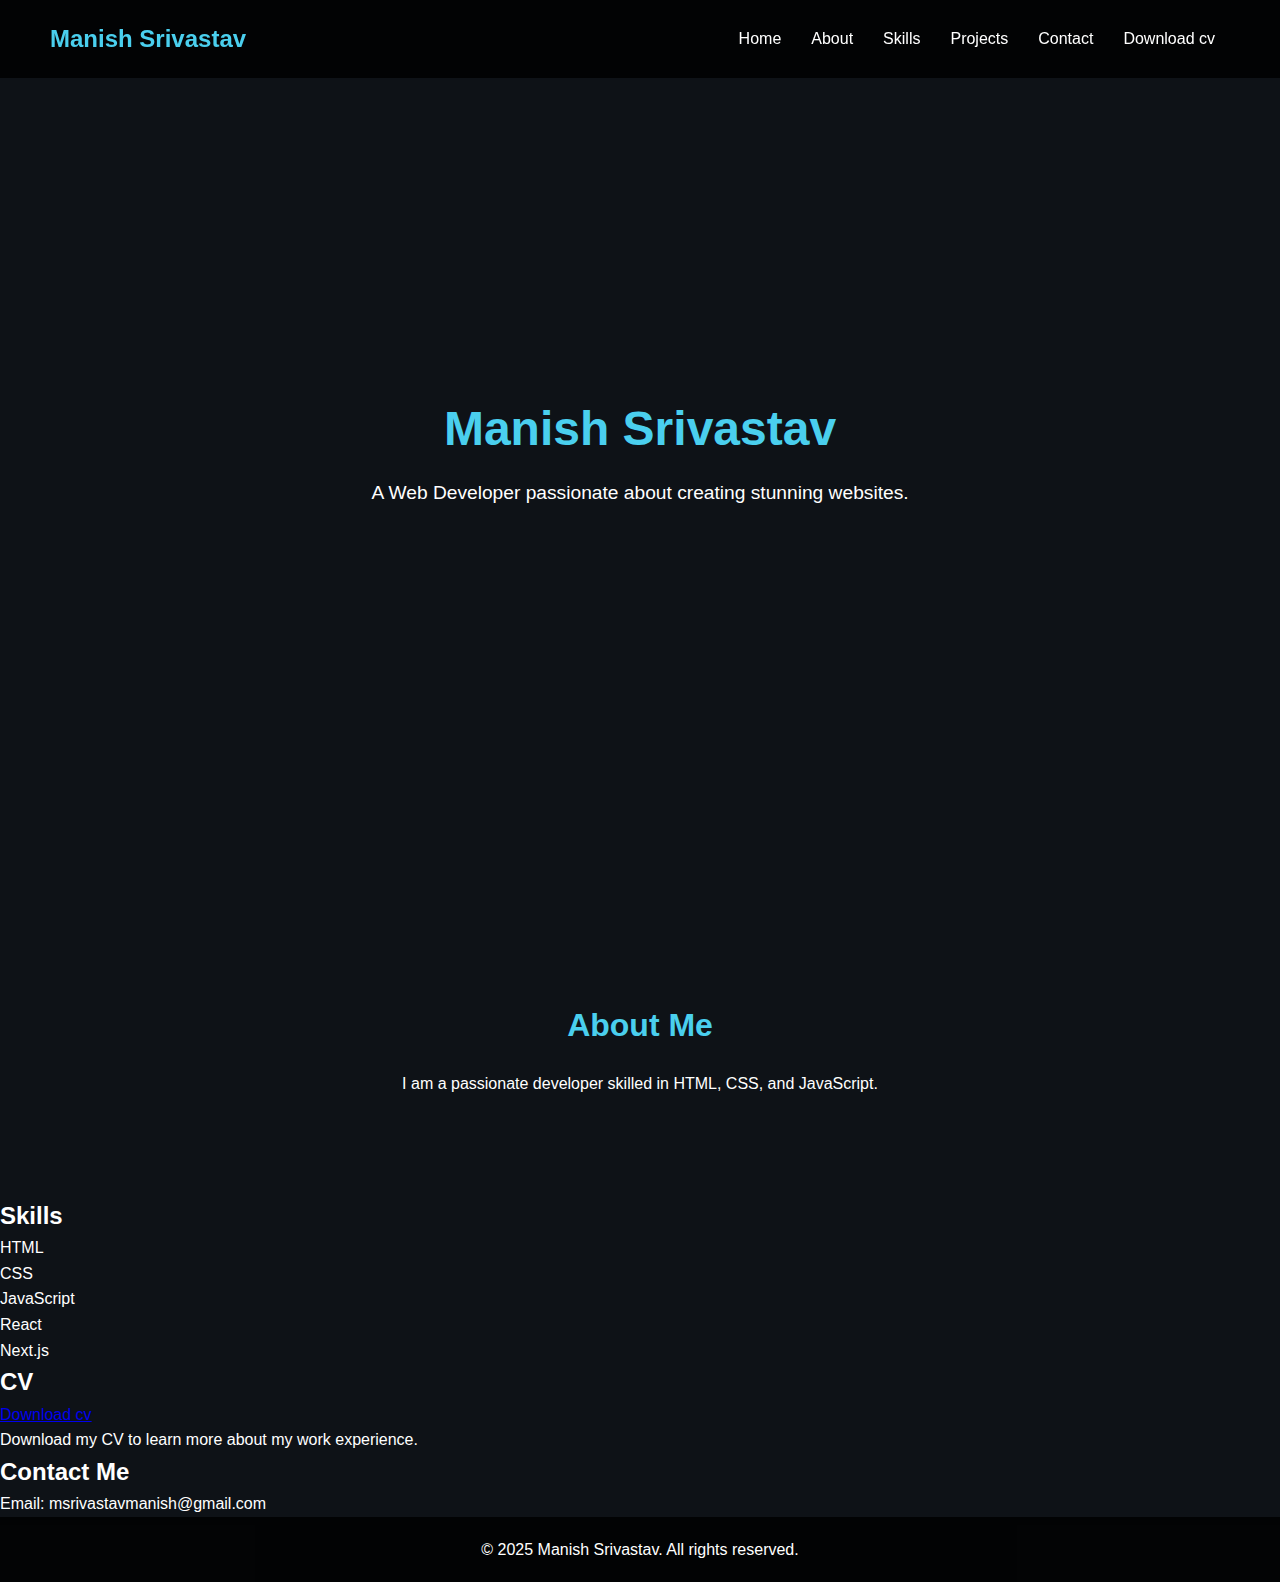
<file: index.html>
<!DOCTYPE html>
<html lang="en">

<head>
    <meta charset="UTF-8">
    <meta name="viewport" content="width=device-width, initial-scale=1.0">
    <title>My Portfolio</title>
    <link rel="stylesheet" href="styles.css">
</head>

<body>
    <header>
        <nav>
            <div class="logo"><a href="Manish Srivastav.png"></a>Manish Srivastav</div>
            <ul>
                <li><a href="index.html">Home</a></li>
                <li><a href="about.html">About</a></li>
                <li><a href="skills.html">Skills</a></li>
                <li><a href="projects.html">Projects</a></li>
                <li><a href="contact.html">Contact</a></li>
                <li><a href="Manish-srivastav.pdf">Download cv</a></li>
            </ul>
        </nav>
    </header>

    <section id="home" class="hero">
        <h1>Manish Srivastav</h1>
        <p>A Web Developer passionate about creating stunning websites.</p>
    </section>

    <section id="about" class="about">
        <h2>About Me</h2>
        <p>I am a passionate developer skilled in HTML, CSS, and JavaScript.</p>
    </section>

    <section id="skills" class="skills">
        <h2>Skills</h2>
        <ul>
            <li>HTML</li>
            <li>CSS</li>
            <li>JavaScript</li>
            <li>React</li>
            <li>Next.js</li>
        </ul>
    </section>
    <section id="CV" class="CV">
        <h2>CV</h2>
        <a href="Manish-srivastav.pdf">Download cv</a>
        <p>Download my CV to learn more about my work experience.</p>
    </section>

        <section id="contact" class="contact">
            <h2>Contact Me</h2>
            <p>Email: msrivastavmanish@gmail.com</p>
        </section>

        <footer>
            <p>&copy; 2025 Manish Srivastav. All rights reserved.</p>
        </footer>
</body>

</html>
</file>
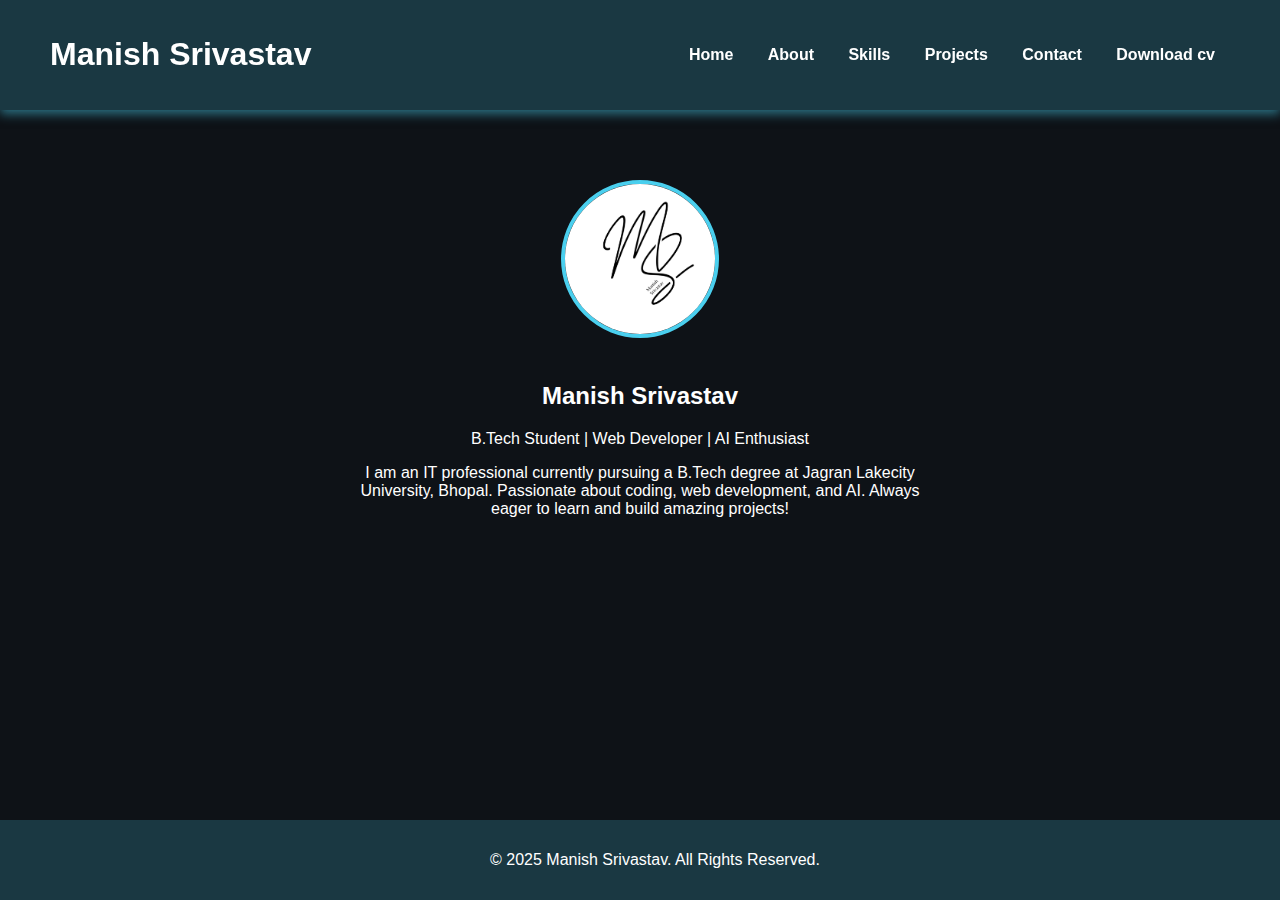
<file: about.html>
<!DOCTYPE html>
<html lang="en">
<head>
    <meta charset="UTF-8">
    <meta name="viewport" content="width=device-width, initial-scale=1.0">
    <title>About Me</title>
    <link rel="stylesheet" href="about.css">
</head>
<body>

    <nav>
        <h1>Manish Srivastav</h1>
        <ul>
            <li><a href="index.html">Home</a></li>
            <li><a href="about.html">About</a></li>
            <li><a href="skills.html">Skills</a></li>
            <li><a href="projects.html">Projects</a></li>
            <li><a href="contact.html">Contact</a></li>
            <li><a href="Manish-srivastav.pdf">Download cv</a></li>
        </ul>
    </nav>

    <section class="about">
        <div class="container">
            <img src="Manish Srivastav.png" alt="Profile Image" class="profile-img">
            <h2>Manish Srivastav</h2>
            <p>B.Tech Student | Web Developer | AI Enthusiast</p>
            <p>
                I am an IT professional currently pursuing a B.Tech degree at Jagran Lakecity University, Bhopal. 
                Passionate about coding, web development, and AI. Always eager to learn and build amazing projects!
            </p>
        </div>
    </section>

    <footer>
        <p>&copy; 2025 Manish Srivastav. All Rights Reserved.</p>
    </footer>

</body>
</html>
</file>
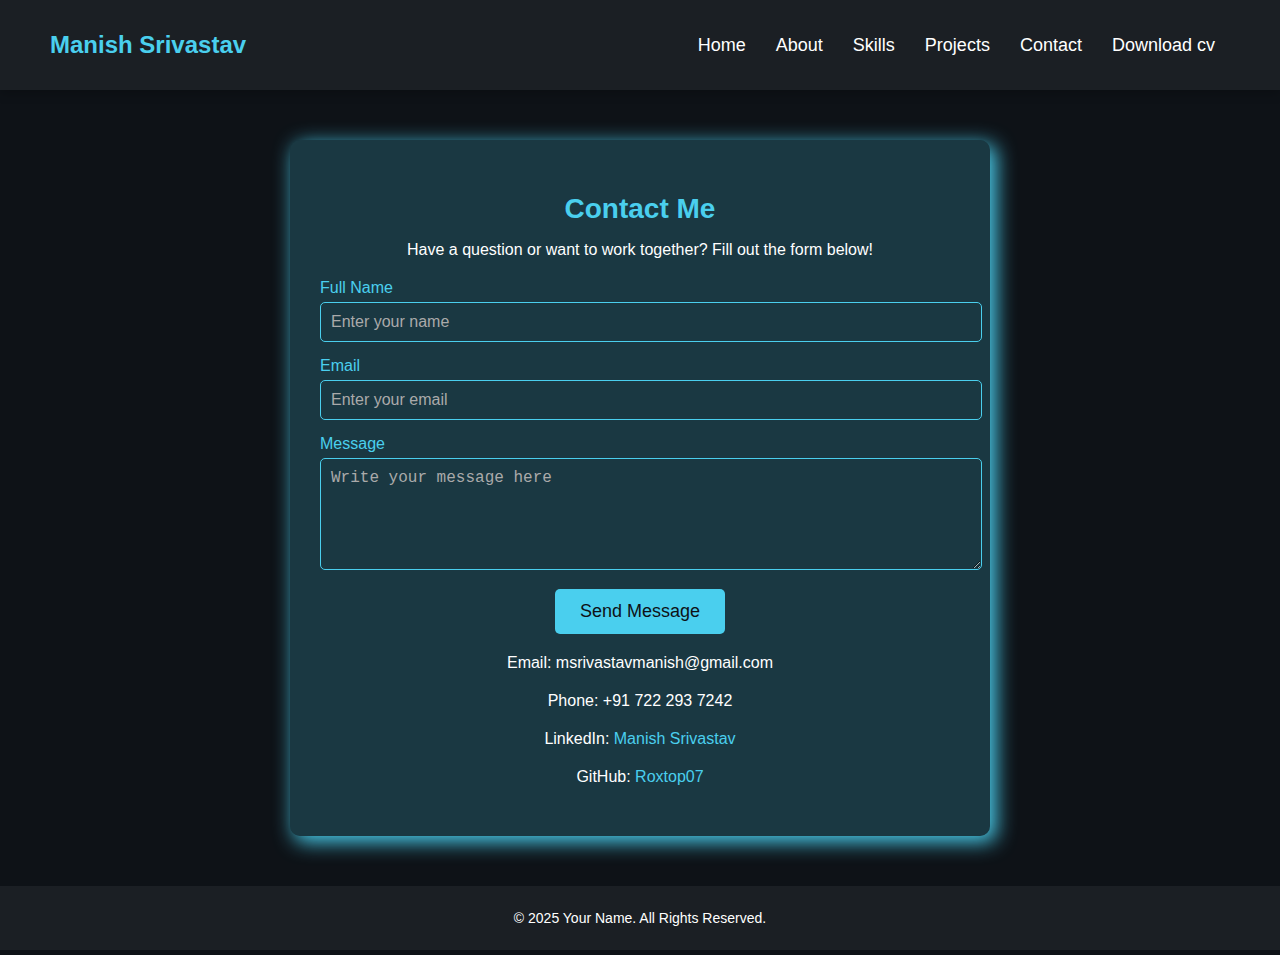
<file: contact.html>
<!DOCTYPE html>
<html lang="en">
<head>
    <meta charset="UTF-8">
    <meta name="viewport" content="width=device-width, initial-scale=1.0">
    <title>Contact Me</title>
    <link rel="stylesheet" href="contact.css">
</head>
<body>
    <nav>
        <h1>Manish Srivastav</h1>
        <ul>
            <li><a href="index.html">Home</a></li>
            <li><a href="about.html">About</a></li>
            <li><a href="skills.html">Skills</a></li>
            <li><a href="projects.html">Projects</a></li>
            <li><a href="contact.html">Contact</a></li>
            <li><a href="Manish-srivastav.pdf">Download cv</a></li>
        </ul>
    </nav>

    <section class="contact">
        <h2>Contact Me</h2>
        <p>Have a question or want to work together? Fill out the form below!</p>
        
        <form action="submit.php" method="post">
            <div class="form-group">
                <label for="name">Full Name</label>
                <input type="text" id="name" name="name" placeholder="Enter your name" required>
            </div>

            <div class="form-group">
                <label for="email">Email</label>
                <input type="email" id="email" name="email" placeholder="Enter your email" required>
            </div>

            <div class="form-group">
                <label for="message">Message</label>
                <textarea id="message" name="message" rows="5" placeholder="Write your message here" required></textarea>
            </div>

            <button type="submit">Send Message</button>
        </form>

        <div class="contact-info">
            <p>Email: msrivastavmanish@gmail.com</p>
            <p>Phone: +91 722 293 7242</p>
            <p>LinkedIn: <a href="https://www.linkedin.com/in/manish-kumar-srivastav/" target="_blank">Manish Srivastav</a></p>
            <p>GitHub: <a href="https://github.com/Roxtop07" target="_blank">Roxtop07</a></p>
        </div>
    </section>

    <footer>
        <p>&copy; 2025 Your Name. All Rights Reserved.</p>
    </footer>
</body>
</html>
</file>
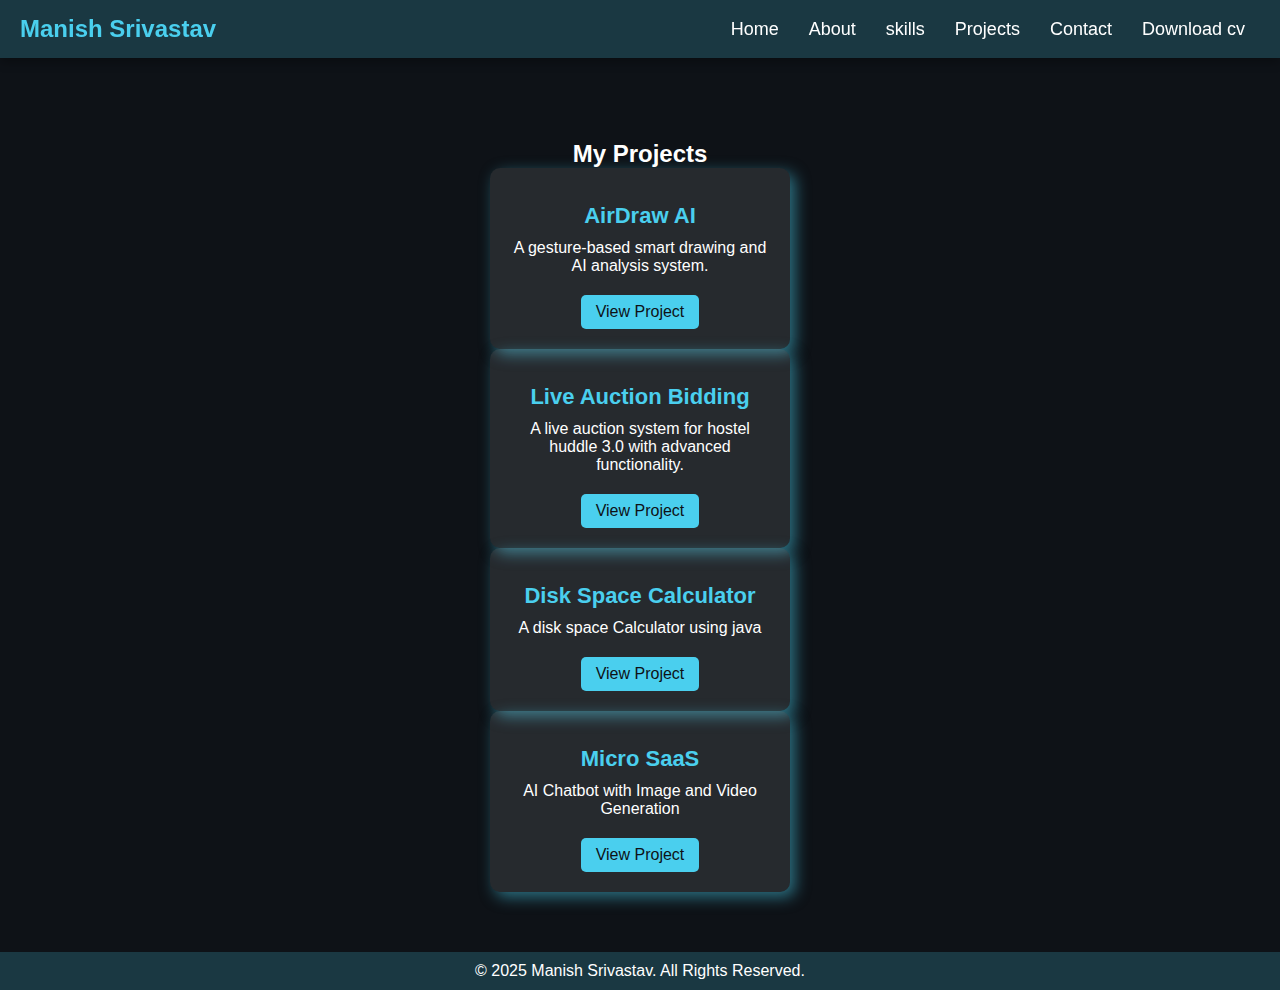
<file: projects.html>
<!DOCTYPE html>
<html lang="en">
<head>
    <meta charset="UTF-8">
    <meta name="viewport" content="width=device-width, initial-scale=1.0">
    <title>Projects</title>
    <link rel="stylesheet" href="projects.css">
</head>
<body>

    <nav>
        <h1>Manish Srivastav</h1>
        <ul>
            <li><a href="index.html">Home</a></li>
            <li><a href="about.html">About</a></li>
            <li><a href="skills.html">skills</a></li>
            <li><a href="projects.html">Projects</a></li>
            <li><a href="contact.html">Contact</a></li>
            <li><a href="Manish-srivastav.pdf">Download cv</a></li>
        </ul>
    </nav>

    <section class="projects">
        <div class="container">
            <h2>My Projects</h2>
            
            <div class="project-card">
                <h3>AirDraw AI</h3>
                <p>A gesture-based smart drawing and AI analysis system.</p>
                <a lable="_blank" href="https://github.com/Roxtop07/AirDrawAI">View Project</a>
            </div>

            <div class="project-card">
                <h3>Live Auction Bidding</h3>
                <p>A live auction system for hostel huddle 3.0 with advanced functionality.</p>
                <a lable="_blank" href="http://github.com/Roxtop07/H_H_Web">View Project</a>
            </div>

            <div class="project-card">
                <h3>Disk Space Calculator</h3>
                <p>A disk space Calculator using java</p>
                <a lable="_blank" href="https://github.com/Roxtop07/DiskSpaceCalculator">View Project</a>
            </div>

            <div class="project-card">
                <h3>Micro SaaS</h3>
                <p>AI Chatbot with Image and Video Generation</p>
                <a lable="_blank" href="http://github.com/Roxtop07/Micro-saas">View Project</a>
            </div>
        </div>
    </section>

    <footer>
        <p>&copy; 2025 Manish Srivastav. All Rights Reserved.</p>
    </footer>

</body>
</html>
</file>
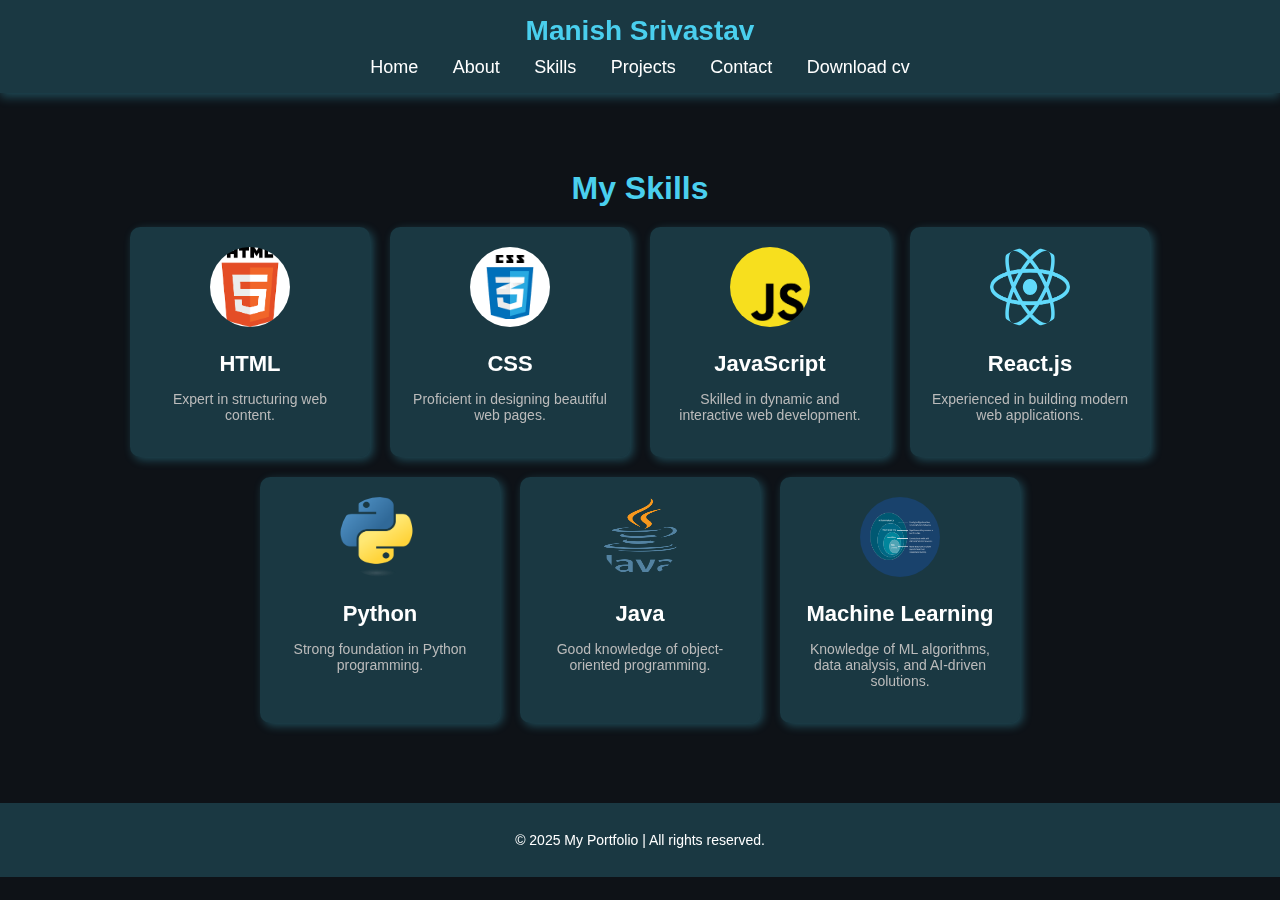
<file: skills.html>
<!DOCTYPE html>
<html lang="en">
<head>
    <meta charset="UTF-8">
    <meta name="viewport" content="width=device-width, initial-scale=1.0">
    <title>My Skills</title>
    <link rel="stylesheet" href="skills.css">
</head>
<body>

    <!-- Navigation Bar -->
    <nav>
        <h1>Manish Srivastav</h1>
        <ul>
            <li><a href="index.html">Home</a></li>
            <li><a href="about.html">About</a></li>
            <li><a href="skills.html">Skills</a></li>
            <li><a href="projects.html">Projects</a></li>
            <li><a href="contact.html">Contact</a></li>
            <li><a href="Manish-srivastav.pdf">Download cv</a></li>
        </ul>
    </nav>

    <!-- Skills Section -->
    <section class="skills">
        <h2>My Skills</h2>
        <div class="skill-container">
            <div class="skill-card">
                <img src="images/html.png" alt="HTML">
                <h3>HTML</h3>
                <p>Expert in structuring web content.</p>
            </div>
            <div class="skill-card">
                <img src="images/css.png" alt="CSS">
                <h3>CSS</h3>
                <p>Proficient in designing beautiful web pages.</p>
            </div>
            <div class="skill-card">
                <img src="images/js.png" alt="JavaScript">
                <h3>JavaScript</h3>
                <p>Skilled in dynamic and interactive web development.</p>
            </div>
            <div class="skill-card">
                <img src="images/react.png" alt="React">
                <h3>React.js</h3>
                <p>Experienced in building modern web applications.</p>
            </div>
            <div class="skill-card">
                <img src="images/python.png" alt="Python">
                <h3>Python</h3>
                <p>Strong foundation in Python programming.</p>
            </div>
            <div class="skill-card">
                <img src="images/java.png" alt="Java">
                <h3>Java</h3>
                <p>Good knowledge of object-oriented programming.</p>
            </div>
            <div class="skill-card">
                <img src="images/ml.png" alt="Machine Learning">
                <h3>Machine Learning</h3>
                <p>Knowledge of ML algorithms, data analysis, and AI-driven solutions.</p>
            </div>
        </div>
    </section>

    <!-- Footer -->
    <footer>
        <p>&copy; 2025 My Portfolio | All rights reserved.</p>
    </footer>

</body>
</html>
</file>
<file: styles.css>
/* Global Styles */
* {
    margin: 0;
    padding: 0;
    box-sizing: border-box;
    font-family: 'Poppins', sans-serif;
  }
  
  body {
    background-color: #0e1217;
    color: white;
    line-height: 1.6;
  }
  
  /* Navigation */
  nav {
    display: flex;
    justify-content: space-between;
    align-items: center;
    padding: 20px 50px;
    background: rgba(0, 0, 0, 0.8);
    position: fixed;
    width: 100%;
    top: 0;
    left: 0;
    z-index: 1000;
  }
  
  nav .logo {
    font-size: 24px;
    font-weight: bold;
    color: #4acfee;
  }
  
  nav ul {
    list-style: none;
    display: flex;
  }
  
  nav ul li {
    margin: 0 15px;
  }
  
  nav ul li a {
    text-decoration: none;
    color: white;
    transition: 0.3s;
  }
  
  nav ul li a:hover {
    color: #4acfee;
  }
  
  /* Hero Section */
  .hero {
    height: 100vh;
    display: flex;
    justify-content: center;
    align-items: center;
    flex-direction: column;
    text-align: center;
    padding: 20px;
  }
  
  .hero h1 {
    font-size: 3rem;
    color: #4acfee;
  }
  
  .hero p {
    font-size: 1.2rem;
    max-width: 600px;
    margin-top: 10px;
  }
  
  .hero .btn {
    margin-top: 20px;
    padding: 10px 20px;
    border: 2px solid #4acfee;
    background: none;
    color: #4acfee;
    font-size: 1rem;
    cursor: pointer;
    transition: 0.3s;
  }
  
  .hero .btn:hover {
    background: #4acfee;
    color: #0e1217;
  }
  
  /* About Section */
  .about {
    padding: 100px 50px;
    text-align: center;
  }
  
  .about h2 {
    font-size: 2rem;
    margin-bottom: 20px;
    color: #4acfee;
  }
  
  /* Footer */
  footer {
    text-align: center;
    padding: 20px;
    background: rgba(0, 0, 0, 0.8);
  }
</file>
<file: about.css>
body {
    font-family: Arial, sans-serif;
    margin: 0;
    padding: 0;
    background-color: #0e1217;
    color: white;
    text-align: center;
}

nav {
    display: flex;
    justify-content: space-between;
    align-items: center;
    padding: 15px 50px;
    background-color: rgba(74, 208, 238, 0.2);
    backdrop-filter: blur(10px);
    box-shadow: 0 4px 10px rgba(74, 208, 238, 0.5);
}

nav ul {
    list-style: none;
    padding: 0;
}

nav ul li {
    display: inline;
    margin: 0 15px;
}

nav ul li a {
    color: white;
    text-decoration: none;
    font-weight: bold;
}

.about .container {
    max-width: 600px;
    margin: 50px auto;
    padding: 20px;
}

.profile-img {
    width: 150px;
    height: 150px;
    border-radius: 50%;
    border: 4px solid #4acfee;
    margin-bottom: 20px;
}

footer {
    padding: 15px;
    background: rgba(74, 208, 238, 0.2);
    position: absolute;
    width: 100%;
    bottom: 0;
}
</file>
<file: contact.css>
/* General Styles */
body {
    font-family: Arial, sans-serif;
    margin: 0;
    padding: 0;
    background-color: #0e1217;
    color: white;
    text-align: center;
}

/* Navigation Bar */
nav {
    display: flex;
    justify-content: space-between;
    align-items: center;
    padding: 15px 50px;
    background-color: #1b1f24;
    box-shadow: 0px 4px 10px rgba(0, 0, 0, 0.2);
}

nav h1 {
    font-size: 24px;
    color: #4acfee;
}

nav ul {
    list-style: none;
    display: flex;
}

nav ul li {
    margin: 0 15px;
}

nav ul li a {
    text-decoration: none;
    color: white;
    font-size: 18px;
    transition: 0.3s;
}

nav ul li a:hover {
    color: #4acfee;
}

/* Contact Section */
.contact {
    margin: 50px auto;
    width: 50%;
    padding: 30px;
    background: rgba(74, 208, 238, 0.2);
    border-radius: 10px;
    box-shadow: 5px 5px 20px 1px #4acfee;
}

.contact h2 {
    font-size: 28px;
    margin-bottom: 10px;
    color: #4acfee;
}

.contact p {
    font-size: 16px;
    margin-bottom: 20px;
}

/* Contact Form */
form {
    display: flex;
    flex-direction: column;
    align-items: center;
}

.form-group {
    width: 100%;
    margin-bottom: 15px;
    text-align: left;
}

label {
    font-size: 16px;
    color: #4acfee;
    display: block;
    margin-bottom: 5px;
}

input, textarea {
    width: 100%;
    padding: 10px;
    border: 1px solid #4acfee;
    border-radius: 5px;
    background: transparent;
    color: white;
    font-size: 16px;
}

input::placeholder, textarea::placeholder {
    color: #aaa;
}

button {
    background: #4acfee;
    color: #0e1217;
    border: none;
    padding: 12px 25px;
    font-size: 18px;
    border-radius: 5px;
    cursor: pointer;
    transition: 0.3s;
}

button:hover {
    background: transparent;
    color: #4acfee;
    border: 1px solid #4acfee;
}

/* Contact Info */
.contact-info {
    margin-top: 20px;
    font-size: 16px;
}

.contact-info a {
    color: #4acfee;
    text-decoration: none;
}

.contact-info a:hover {
    text-decoration: underline;
}

/* Footer */
footer {
    margin-top: 30px;
    padding: 10px;
    background-color: #1b1f24;
    font-size: 14px;
    color: white;
}
</file>
<file: projects.css>
/* Global Styles */
* {
    margin: 0;
    padding: 0;
    box-sizing: border-box;
    font-family: Arial, sans-serif;
}

/* Body Styling */
body {
    background-color: #0e1217;
    color: white;
    text-align: center;
    padding-top: 60px;
}

/* Navigation Bar */
nav {
    position: fixed;
    top: 0;
    width: 100%;
    background-color: rgba(74, 208, 238, 0.2);
    backdrop-filter: blur(10px);
    padding: 15px 0;
    display: flex;
    justify-content: space-between;
    align-items: center;
    box-shadow: 0 4px 10px rgba(0, 0, 0, 0.3);
}

nav h1 {
    margin-left: 20px;
    font-size: 24px;
    color: #4acfee;
}

nav ul {
    list-style: none;
    display: flex;
    margin-right: 20px;
}

nav ul li {
    margin: 0 15px;
}

nav ul li a {
    text-decoration: none;
    color: white;
    font-size: 18px;
    transition: 0.3s;
}

nav ul li a:hover {
    color: #4acfee;
}

/* Projects Section */
.projects {
    display: flex;
    flex-wrap: wrap;
    justify-content: center;
    gap: 20px;
    padding: 80px 20px 40px;
}

.project-card {
    background-color: rgba(255, 255, 255, 0.1);
    border-radius: 10px;
    box-shadow: 5px 5px 15px rgba(74, 208, 238, 0.5);
    width: 300px;
    padding: 20px;
    text-align: center;
    transition: transform 0.3s;
}

.project-card:hover {
    transform: scale(1.05);
}

.project-card img {
    width: 100%;
    height: 180px;
    object-fit: cover;
    border-radius: 8px;
    border: 3px solid #4acfee;
}

.project-card h3 {
    margin-top: 15px;
    font-size: 22px;
    color: #4acfee;
}

.project-card p {
    font-size: 16px;
    margin: 10px 0;
}

.project-card a {
    display: inline-block;
    margin-top: 10px;
    padding: 8px 15px;
    color: #0e1217;
    background-color: #4acfee;
    border-radius: 5px;
    text-decoration: none;
    transition: 0.3s;
}

.project-card a:hover {
    background-color: transparent;
    color: #4acfee;
    border: 2px solid #4acfee;
}

/* Footer */
footer {
    margin-top: 20px;
    padding: 10px 0;
    background-color: rgba(74, 208, 238, 0.2);
    text-align: center;
}
</file>
<file: skills.css>
/* General Styles */
body {
    font-family: Arial, sans-serif;
    margin: 0;
    padding: 0;
    background-color: #0e1217;
    color: white;
}

/* Navigation Bar */
nav {
    background-color: rgba(74, 208, 238, 0.2);
    backdrop-filter: blur(10px);
    padding: 15px 0;
    text-align: center;
    box-shadow: 0px 4px 10px rgba(74, 208, 238, 0.3);
}

nav h1 {
    margin: 0;
    font-size: 28px;
    color: #4acfee;
}

nav ul {
    list-style: none;
    padding: 0;
    margin: 10px 0 0;
}

nav ul li {
    display: inline;
    margin: 0 15px;
}

nav ul li a {
    color: white;
    text-decoration: none;
    font-size: 18px;
    transition: color 0.3s;
}

nav ul li a:hover {
    color: #4acfee;
}

/* Skills Section */
.skills {
    text-align: center;
    padding: 50px 20px;
}

.skills h2 {
    font-size: 32px;
    color: #4acfee;
    margin-bottom: 20px;
}

/* Skill Cards */
.skill-container {
    display: flex;
    flex-wrap: wrap;
    justify-content: center;
    gap: 20px;
}

.skill-card {
    background: rgba(74, 208, 238, 0.2);
    backdrop-filter: blur(10px);
    border-radius: 10px;
    box-shadow: 3px 3px 10px rgba(74, 208, 238, 0.3);
    padding: 20px;
    width: 200px;
    text-align: center;
    transition: transform 0.3s, box-shadow 0.3s;
}

.skill-card img {
    width: 80px;
    height: 80px;
    border-radius: 50%;
    margin-bottom: 10px;
}

.skill-card h3 {
    margin: 10px 0;
    font-size: 22px;
    color: white;
}

.skill-card p {
    font-size: 14px;
    color: #bbb;
}

.skill-card:hover {
    transform: translateY(-5px);
    box-shadow: 5px 5px 20px rgba(74, 208, 238, 0.5);
}

/* Footer */
footer {
    text-align: center;
    padding: 15px;
    margin-top: 30px;
    background: rgba(74, 208, 238, 0.2);
    backdrop-filter: blur(10px);
    color: white;
    font-size: 14px;
}
</file>
